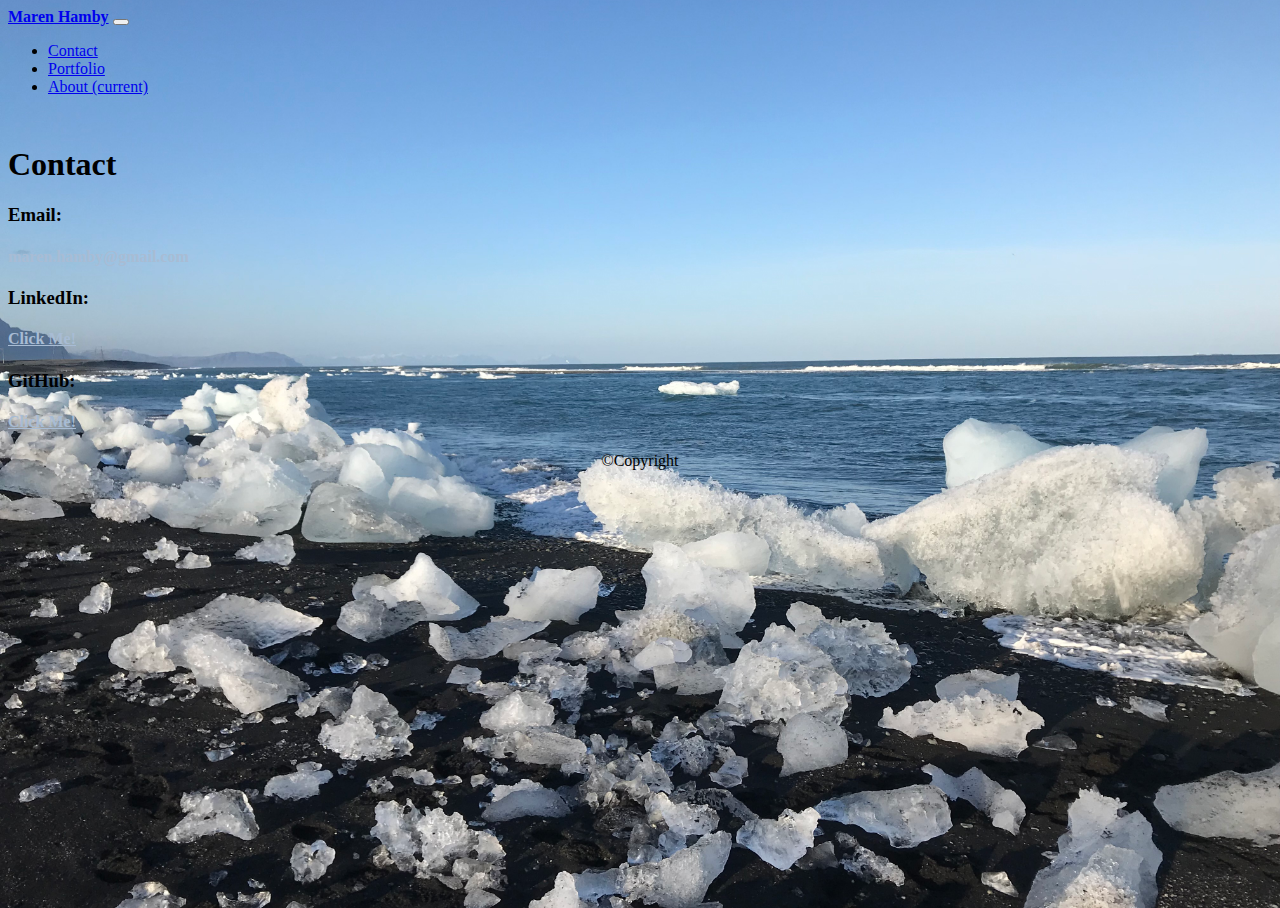
<file: contact.html>
<!DOCTYPE html>
<html lang="en-us">
    
    <head>
        <meta charset="UTF-8">
        <link rel="stylesheet" href="https://cdn.jsdelivr.net/npm/bootstrap@4.5.3/dist/css/bootstrap.min.css" integrity="sha384-TX8t27EcRE3e/ihU7zmQxVncDAy5uIKz4rEkgIXeMed4M0jlfIDPvg6uqKI2xXr2" crossorigin="anonymous">
        <title>Bootstrap Responsive Portfolio- Main</title>
        <link rel="stylesheet" href="Assets/css/style.css">
        <meta name="viewport" content="width=device-width, initial-scale=1.0">
    </head>

    <body class="bg">
        
        <nav class="navbar navbar-expand-lg navbar-dark bg-dark">
            <a class="navbar-brand" href="#">Maren Hamby</a>
            <button class="navbar-toggler" type="button" data-toggle="collapse" data-target="#navbarNav" aria-controls="navbarNav" aria-expanded="false" aria-label="Toggle navigation">
                <span class="navbar-toggler-icon"></span>
            </button>
            <div class="collapse navbar-collapse" id="navbarNav">
                <ul class="navbar-nav">
                    <li class="nav-item">
                        <a class="nav-link" href="contact.html">Contact</a>
                    </li>
                    <li class="nav-item">
                        <a class="nav-link" href="portfolio.html">Portfolio</a>
                    </li>
                    <li class="nav-item active">
                        <a class="nav-link" href="index.html">About <span class="sr-only">(current)</span></a>
                    </li>
                </ul>
            </div>
        </nav>
        <div class="container">
            <div class="card text-white bg-dark mb-3" style="max-width: auto;">
               <h1 class="card-header">Contact</h1>
               <div class="card-body">
                   <div class="form-group">
                       <h3>Email:</h3>
                       <h4 style="color: #A8BCD4">maren.hamby@gmail.com</h4>
                   </div>
                   <div class="form-group">
                        <h3>LinkedIn:</h3>
                        <h4 style="color: #A8BCD4">
                            <a href="https://linkedin.com/in/maren-hamby-90a924ba" target="_blank" style="color: #A8BCD4">Click Me!</a>
                        </h4> 
                   </div>
                   <div class="form-group">
                        <h3>GitHub:</h3>
                        <h4 style="color: #A8BCD4">
                            <a href="https://github.com/marenhamby" target="_blank" style="color: #A8BCD4">Click Me!</a>
                        </h4>
               </div>
           </div>
       </div>
        <footer class="footer">
            <p>&copy;Copyright</p>
        </footer>
    </body>
</html>
</file>
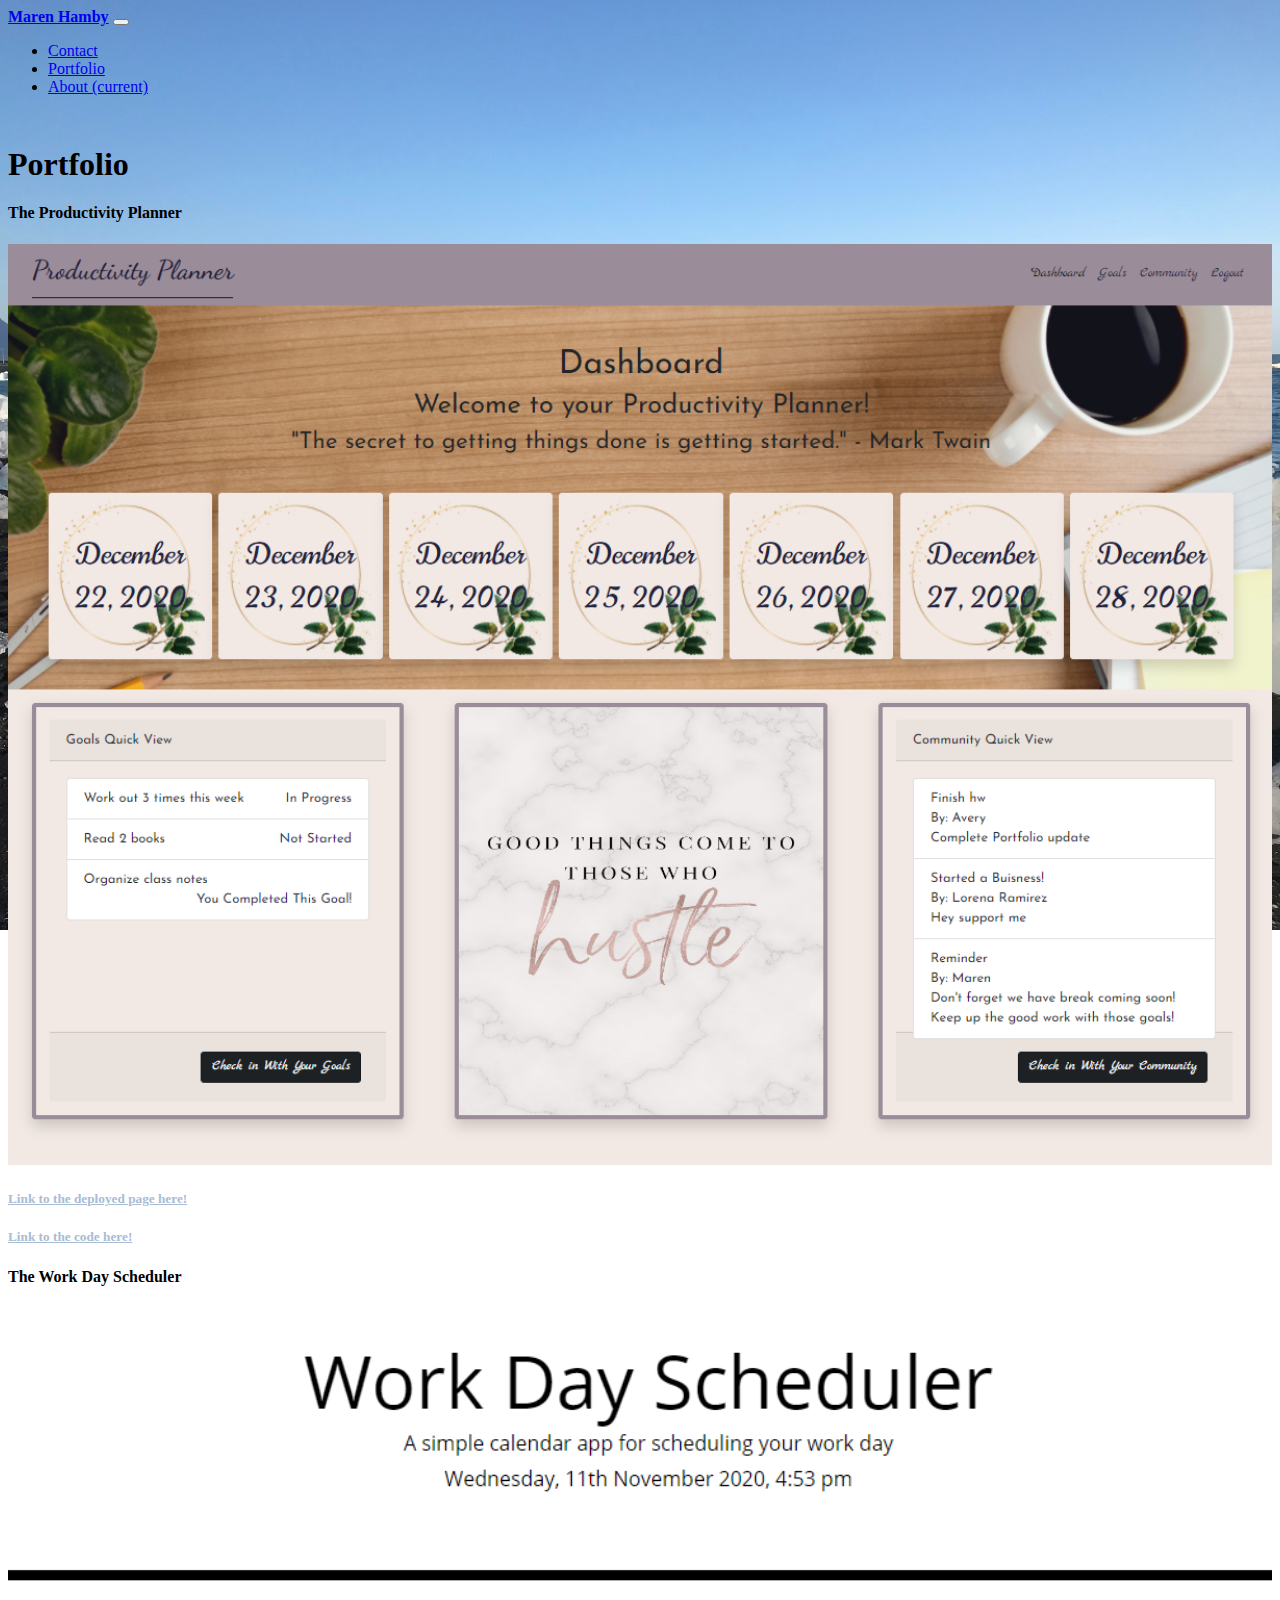
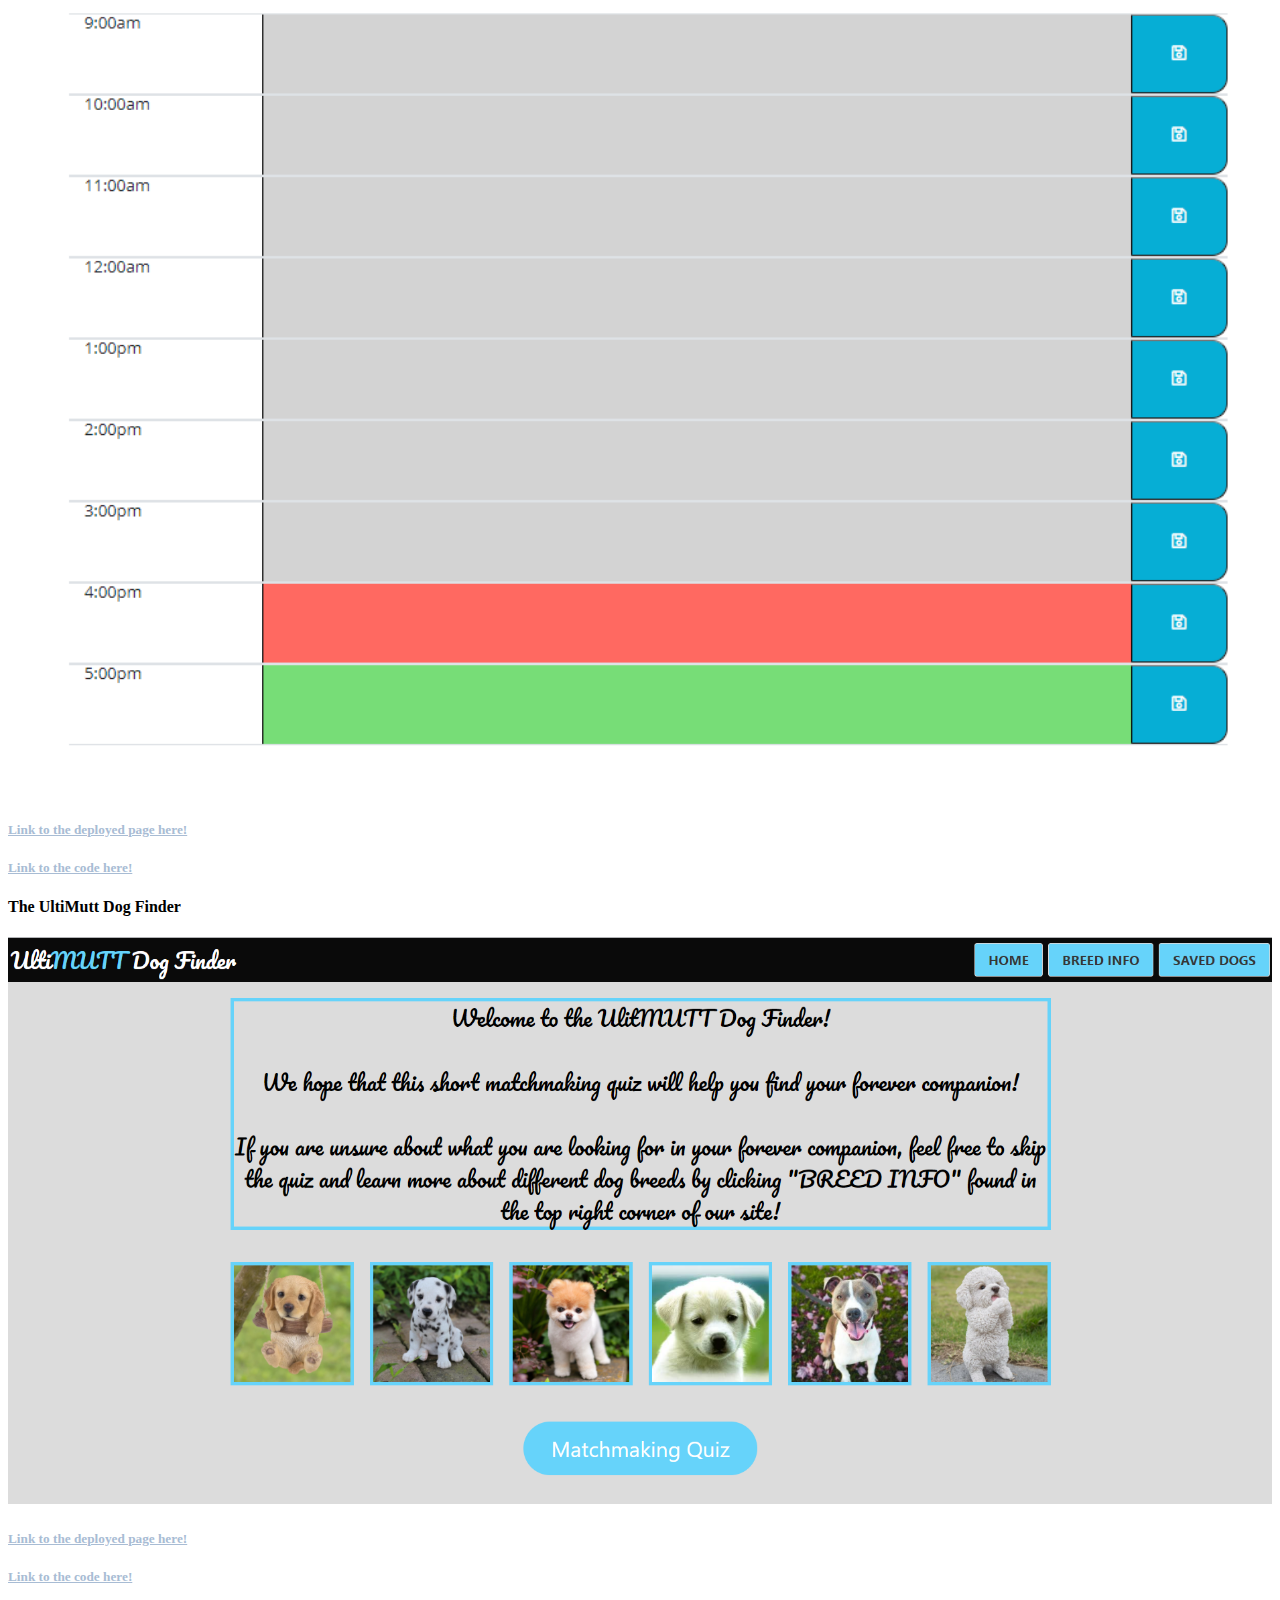
<file: portfolio.html>
<!DOCTYPE html>
<html lang="en-us">
    
    <head>
        <meta charset="UTF-8">
        <link rel="stylesheet" href="https://cdn.jsdelivr.net/npm/bootstrap@4.5.3/dist/css/bootstrap.min.css" integrity="sha384-TX8t27EcRE3e/ihU7zmQxVncDAy5uIKz4rEkgIXeMed4M0jlfIDPvg6uqKI2xXr2" crossorigin="anonymous">
        <title>Bootstrap Responsive Portfolio- Main</title>
        <link rel="stylesheet" href="Assets/css/style.css">
        <meta name="viewport" content="width=device-width, initial-scale=1.0">
    </head>

    <body class="bg">
        
        <nav class="navbar navbar-expand-lg navbar-dark bg-dark">
            <a class="navbar-brand" href="#">Maren Hamby</a>
            <button class="navbar-toggler" type="button" data-toggle="collapse" data-target="#navbarNav" aria-controls="navbarNav" aria-expanded="false" aria-label="Toggle navigation">
                <span class="navbar-toggler-icon"></span>
            </button>
            <div class="collapse navbar-collapse" id="navbarNav">
                <ul class="navbar-nav">
                    <li class="nav-item">
                        <a class="nav-link" href="contact.html">Contact</a>
                    </li>
                    <li class="nav-item">
                        <a class="nav-link" href="portfolio.html">Portfolio</a>
                    </li>
                    <li class="nav-item active">
                        <a class="nav-link" href="index.html">About <span class="sr-only">(current)</span></a>
                    </li>
                </ul>
            </div>
        </nav>
        <div class="container">
            <div class="card text-white bg-dark mb-3" style="max-width: auto">
                <h1 class="card-header">Portfolio</h1>
                <div class="card-body">
                    <div class="row">
                        <div class="col">
                            <h4>The Productivity Planner</h4>
                            <img src="./Assets/images/planner-dashboard.png" alt="photo of planner webpage" style="width: 100%" style="margin: 16px">
                            <h5>
                                <a href="https://obscure-lake-47661.herokuapp.com/" target="_blank" style="color: #A8BCD4">Link to the deployed page here!</a>
                            </h5>
                            <h5>
                                <a href="https://github.com/averyjbrown2/Project-2" target="_blank" style="color: #A8BCD4">Link to the code here!</a>
                            </h5>
                        </div>
                        <div class="col">
                            <h4>The Work Day Scheduler</h4>
                            <img src="./Assets/images/schedule_page_screenshot.PNG" alt="photo of Scheduler webpage" style="width: 100%" style="margin: 16px">
                            <h5>
                                <a href="https://marenhamby.github.io/work-scheduler/" target="_blank" style="color: #A8BCD4">Link to the deployed page here!</a>
                            </h5>
                            <h5>
                                <a href="https://github.com/marenhamby/work-scheduler" target="_blank" style="color: #A8BCD4">Link to the code here!</a>
                            </h5>
                        </div>
                        <div class="col">
                            <h4>The UltiMutt Dog Finder</h4>
                            <img src="./Assets/images/homePage.png" alt="photo of dog finder webpage" style="width: 100%" style="margin: 16px">
                            <h5>
                                <a href="https://marenhamby.github.io/UltiMutt_dog_finder/" target="_blank" style="color: #A8BCD4">Link to the deployed page here!</a>
                            </h5>
                            <h5>
                                <a href="https://github.com/marenhamby/UltiMutt_dog_finder" target="_blank" style="color: #A8BCD4">Link to the code here!</a>
                            </h5>
                        </div>
                    </div>
                </div>
                    
            </div>
        </div>
        <footer class="footer">
            <p>&copy;Copyright</p>
        </footer>
    </body>

</html>
</file>
<file: Assets/css/style.css>
body, html {
    height: 100%;
}
  
.bg { 
    /* The image used */
    background-image: url("../images/IMG-1201.jpg");
  
    /* Full height */
    height: 100%; 
  
    /* Center and scale the image nicely */
    background-position: center;
    background-repeat: no-repeat;
    background-size: cover;
}

.footer {
    text-align: end;
    text-align: center;
}

nav {
    margin-bottom: 50px;
}

.navbar-brand {
    font-weight: bold;
}
</file>
